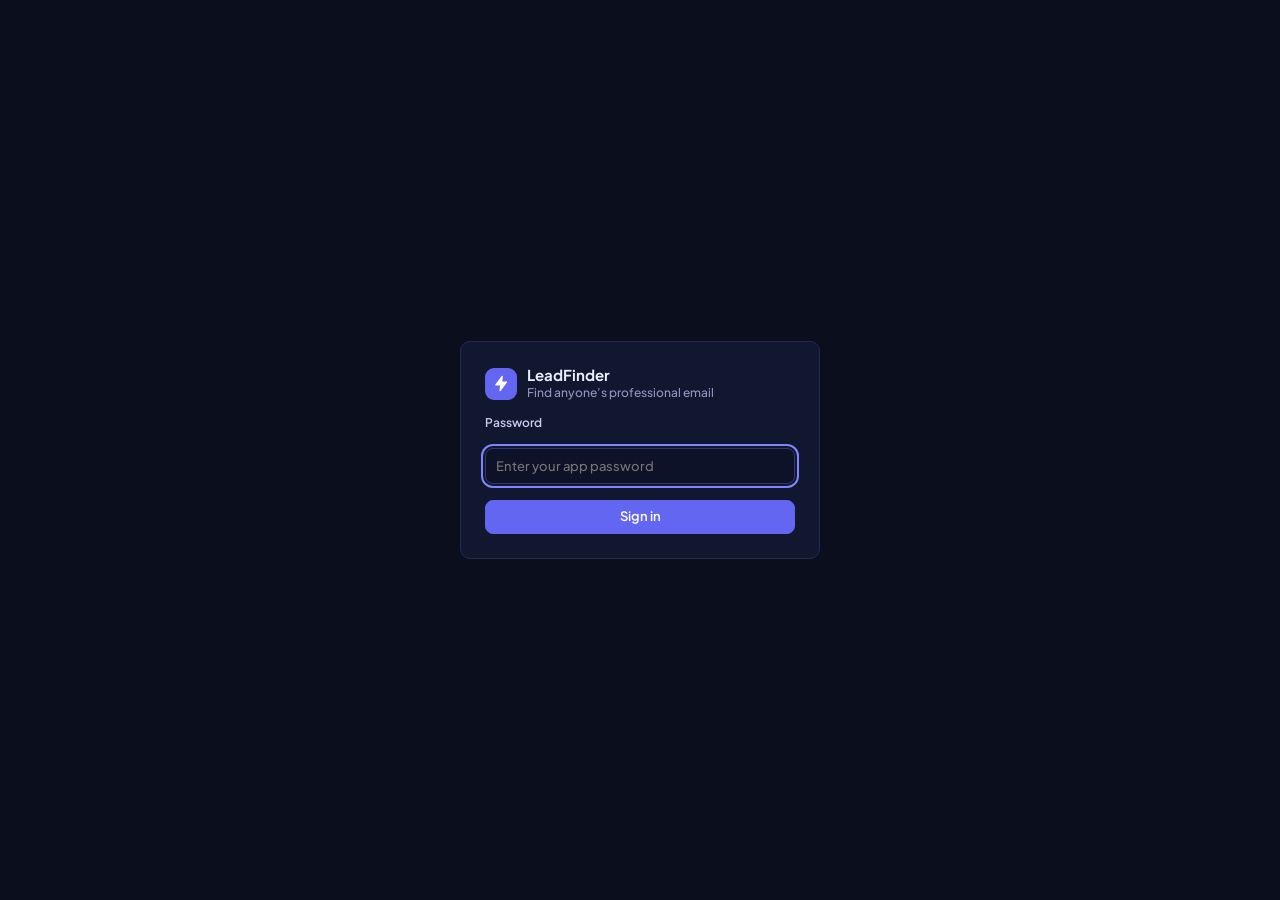
<file: static/login.html>
<!DOCTYPE html>
<html lang="en">
<head>
  <meta charset="UTF-8">
  <meta name="viewport" content="width=device-width, initial-scale=1.0">
  <title>Login — LeadFinder</title>
  <link rel="stylesheet" href="https://fonts.googleapis.com/css2?family=Plus+Jakarta+Sans:wght@500;600;700&display=swap"><link rel="stylesheet" href="style.css?v=2026.10.31-3">
</head>
<body>
  <div class="login-wrap">
    <form id="login-form" class="card login-card">
      <div class="logo"><div class="lg"><svg class="i" viewBox="0 0 24 24" style="fill:#fff;stroke:#fff"><path d="M13 2 4 14h7l-1 8 9-12h-7z"/></svg></div><div><b>LeadFinder</b><small>Find anyone’s professional email</small></div></div>
      <label class="f" for="password">Password</label>
      <input type="password" id="password" placeholder="Enter your app password" class="pw" autofocus autocomplete="current-password" required>
      <button type="submit" class="btn p c">Sign in</button>
      <p id="login-msg" class="msg"></p>
    </form>
  </div>
  <script>
    document.getElementById("login-form").addEventListener("submit", async (e) => {
      e.preventDefault();
      const msg = document.getElementById("login-msg");
      msg.textContent = "";
      try {
        const res = await fetch("/api/login", {
          method: "POST",
          headers: { "Content-Type": "application/json" },
          body: JSON.stringify({ password: document.getElementById("password").value }),
        });
        const body = await res.json();
        if (!res.ok) throw new Error(body.error || "Sign-in failed. Try again.");
        location.href = "/";
      } catch (err) {
        msg.textContent = err.message;
        msg.className = "msg err";
      }
    });
  </script>
</body>
</html>
</file>
<file: static/style.css>
/* LeadFinder UI — compact, flat dark theme. Base 13px; scale 11/12/13/14/20. */
:root{--bg:#0b0e1c;--sb:#0d1124;--card:#121730;--card2:#0f1329;--bd:#232a52;--bd2:#2f3868;--tx:#e9ecfa;--mu:#8d96bd;--pr:#6366f1;--pr2:#8184ff;--gr:#22c55e;--or:#f59e0b;--bl:#3b82f6;--ye:#facc15;--rd:#ef4444;--r:8px;color-scheme:dark;box-sizing:border-box;padding-top:env(safe-area-inset-top,0px);padding-bottom:env(safe-area-inset-bottom,0px)}
html{scroll-padding-top:64px}
*,*:before,*:after{box-sizing:border-box}
body{margin:0;background:var(--bg);color:var(--tx);font:500 13px/1.45 "Plus Jakarta Sans",system-ui,-apple-system,"Segoe UI",sans-serif;-webkit-font-smoothing:antialiased}
button,input,select{font:inherit;color:inherit}button{cursor:pointer;background:var(--card);border:1px solid var(--bd2);border-radius:var(--r);padding:6px 12px}
input,select{background:#0e1228;border:1px solid var(--bd2);border-radius:var(--r);padding:6px 10px}option{background:#0e1228}
svg.i{width:16px;height:16px;fill:none;stroke:currentColor;stroke-width:1.8;stroke-linecap:round;stroke-linejoin:round;flex:none}
:focus-visible{outline:2px solid var(--pr2);outline-offset:2px}
.hidden{display:none!important}.sr{position:absolute;width:1px;height:1px;opacity:0;overflow:hidden}.mu{color:var(--mu)}.ye{color:var(--ye)}.gr{color:var(--gr);display:flex}
.msg{font-size:12.5px;margin:0}.msg:empty{display:none}.msg.ok{color:#4ade80}.msg.err{color:#ff7b7b}.msg.warn{color:#fbbf24}
.hint{color:var(--mu);font-size:12px;margin:0}.sub{color:var(--mu);font-size:12px;margin:2px 0 0;font-weight:500}.mini{color:var(--mu);font-size:12px;margin:0 0 4px}

/* ---- shell ---- */
.app{display:grid;grid-template-columns:208px minmax(0,1fr);min-height:100vh}
.sidebar{background:var(--sb);border-right:1px solid var(--bd);padding:14px 10px;display:flex;flex-direction:column;gap:14px;position:sticky;top:0;height:100vh;overflow:auto}
.logo{display:flex;gap:10px;align-items:center;padding:0 6px}
.logo .lg{width:32px;height:32px;border-radius:9px;background:var(--pr);display:grid;place-items:center}.logo .lg svg{width:17px;height:17px}
.logo b{font-size:15px;font-weight:700;display:block;line-height:1.2}.logo small{display:none;color:var(--mu);font-size:12px}
nav.m{display:flex;flex-direction:column;gap:2px}
nav.m button{display:flex;gap:10px;align-items:center;background:none;border:0;border-radius:var(--r);padding:8px 10px;color:#c5cbea;text-align:left;width:100%}
nav.m button:hover{background:#171d3b}nav.m button.active{background:#1c2250;color:#fff;box-shadow:inset 2px 0 0 var(--pr2)}
.sbx{margin-top:auto;display:flex;flex-direction:column;gap:10px}
.sc{background:var(--card);border:1px solid var(--bd);border-radius:10px;padding:10px 12px}
.sc h4{margin:0 0 2px;font-size:12px;display:flex;justify-content:space-between;align-items:center;gap:8px}.sc h4 span{display:flex;gap:6px;align-items:center}.sc h4 svg{width:14px;height:14px}
.sc p.s{margin:0 0 8px;color:var(--mu);font-size:11.5px}
.pv{width:24px;height:24px;border-radius:7px;display:grid;place-items:center;font-weight:800;font-size:12px;color:#fff;flex:none}.pv svg{width:14px;height:14px;fill:#fff;stroke:none}
.hu{background:#f4601e}.pr{background:#2f6bff}.ap{background:var(--ye);color:#111}.ap svg{fill:#111}
.lm{display:flex;align-items:center;gap:8px;margin-bottom:8px}.lm:last-child{margin-bottom:0}.lm .nm{flex:1;min-width:0}.lm .v{color:#cdd3f6;font-size:12px}.lr{display:flex;justify-content:space-between;font-size:12px}
.bar{height:5px;border-radius:9px;background:#1b2350;overflow:hidden;margin-top:4px}.bar i{display:block;height:100%;border-radius:9px}
.dt{width:7px;height:7px;border-radius:50%;background:var(--gr);display:inline-block}.dt.off{background:#6b7280}
main{min-width:0;display:flex;flex-direction:column}
.top{display:flex;align-items:center;gap:12px;padding:0 24px;height:52px;border-bottom:1px solid var(--bd);background:var(--sb);position:sticky;top:0;z-index:20}
.srch{flex:1;max-width:420px;display:flex;align-items:center;gap:8px;background:var(--card);border:1px solid var(--bd);border-radius:var(--r);padding:0 10px;height:34px;color:var(--mu)}
.srch input{flex:1;background:none;border:0;outline:0;min-width:0;padding:0}.kb{border:1px solid var(--bd2);border-radius:5px;padding:0 6px;font-size:11px}
.tr{margin-left:auto;display:flex;align-items:center;gap:6px}.menu{position:relative}
.bell{width:34px;height:34px;padding:0;border-radius:50%;display:grid;place-items:center;position:relative}
.bdg{position:absolute;top:-3px;right:-3px;min-width:16px;height:16px;padding:0 4px;border-radius:8px;background:var(--rd);color:#fff;font-size:10px;font-weight:700;display:grid;place-items:center}
.usr{display:flex;align-items:center;gap:8px;background:none;border:0;padding:3px 8px 3px 3px;border-radius:20px;font-weight:600}.usr:hover{background:var(--card)}
.av{width:28px;height:28px;border-radius:50%;background:var(--pr);display:grid;place-items:center;font-weight:700;font-size:11px}
.pop{position:absolute;right:0;top:calc(100% + 8px);width:320px;max-width:calc(100vw - 24px);background:var(--card);border:1px solid var(--bd2);border-radius:10px;box-shadow:0 12px 32px #000a;z-index:40;overflow:hidden}.pop[hidden]{display:none}.pop.sm{width:240px}
.nh,.mh{display:flex;justify-content:space-between;align-items:center;gap:8px;padding:10px 12px;border-bottom:1px solid var(--bd);font-weight:700}
.nh button{background:none;border:0;padding:2px 4px;color:var(--pr2);font-size:12px;font-weight:600}.mh{display:block}.mh small{display:block;color:var(--mu);font-weight:500}
.nl{max-height:340px;overflow:auto}.nz{padding:22px 12px;color:var(--mu);text-align:center}
.ni,.mi{display:flex;gap:10px;align-items:flex-start;width:100%;background:none;border:0;border-bottom:1px solid var(--bd);border-radius:0;padding:10px 12px;text-align:left}.mi{align-items:center;border-bottom:0}
.ni:hover,.mi:hover{background:#171d3b}.ni b{display:block;font-size:12.5px}.ni span.d{color:var(--mu);font-size:12px;display:block}
.ni:before{content:"";width:7px;height:7px;border-radius:50%;margin-top:5px;flex:none;background:transparent}.ni.u:before{background:var(--pr2)}
.lv{width:3px;align-self:stretch;border-radius:3px;flex:none;background:var(--bd2)}.lv.warn{background:var(--or)}.lv.err{background:var(--rd)}.lv.ok{background:var(--gr)}
.mi.note{color:var(--mu);font-size:12px;cursor:default}.mi.note:hover{background:none}

/* ---- page ---- */
.pg{padding:18px 24px 32px;display:flex;flex-direction:column;gap:14px;width:100%;max-width:1180px}
.panel{display:none}.panel.active{display:flex;flex-direction:column;gap:14px}
.hd{display:flex;justify-content:space-between;gap:12px;align-items:flex-start}.hd .hr{display:flex;gap:8px;flex-wrap:wrap}
.hd h1{margin:0;font-size:20px;font-weight:700;letter-spacing:-.2px;line-height:1.25}.hd p{margin:3px 0 0;color:var(--mu);font-size:13px;max-width:64ch}
.btn{display:inline-flex;align-items:center;gap:7px;background:var(--card);border:1px solid var(--bd2);border-radius:var(--r);padding:0 12px;height:34px;color:#dfe4ff;font-weight:600;white-space:nowrap;text-decoration:none}.btn:hover{border-color:#4a56a0}
.btn.p{background:var(--pr);border-color:var(--pr);color:#fff}.btn.p:hover{background:#7477f5}.btn.ol{background:none;color:#aeb9ff}
.btn.sm{height:26px;padding:0 10px;font-size:12px}.btn.c{width:100%;justify-content:center}.btn.p.c{margin-top:4px}
.card{background:var(--card);border:1px solid var(--bd);border-radius:10px;padding:14px}
.card h3{margin:0;font-size:14px;font-weight:700;display:flex;align-items:center;gap:8px}.card h3 svg{width:16px;height:16px;color:var(--pr2)}
.card.valid{border-left:3px solid var(--gr)}.card.risky{border-left:3px solid var(--or)}.card.not_found{border-left:3px solid var(--rd)}
.card .in{margin-bottom:10px}.card .fm .in,.card .tbl-h .in,.cp .in{margin:0}.sec{font-size:14px;margin:8px 0 -4px}
.cols{display:grid;grid-template-columns:minmax(0,1fr) 280px;gap:14px;align-items:start}.cols.wide{grid-template-columns:minmax(0,1fr) 320px}.stk{display:flex;flex-direction:column;gap:14px}
.rowh{display:flex;justify-content:space-between;align-items:center;gap:8px;margin-bottom:6px}.th{align-items:flex-start}
.ib{width:32px;height:32px;border-radius:8px;background:#1a2050;display:grid;place-items:center;flex:none}.ib svg{width:16px;height:16px}
.chips{display:flex;gap:8px;flex-wrap:wrap;align-items:center}.chips.g8{gap:6px}
.chip{display:flex;gap:8px;align-items:center;background:var(--card);border:1px solid var(--bd);border-radius:20px;padding:4px 12px 4px 5px;font-weight:600}
.chip em{font-style:normal;color:var(--mu);font-size:12px;display:flex;gap:6px;align-items:center;font-weight:500}
.pill{margin-left:auto;display:flex;gap:6px;align-items:center;background:#1a2050;color:#aeb9ff;border-radius:20px;padding:5px 12px;font-size:12px;font-weight:600}

/* ---- forms ---- */
label.f{display:block;font-size:12px;color:#c5cbea;margin-bottom:5px;font-weight:600}
.in{display:flex;align-items:center;gap:8px;background:#0e1228;border:1px solid var(--bd2);border-radius:var(--r);padding:0 10px;height:36px;color:var(--mu)}
.in input,.in select{flex:1;min-width:0;background:none;border:0;padding:0;outline:0;color:var(--tx)}.in input::placeholder{color:#6a76a8}.in:focus-within{border-color:var(--pr2);box-shadow:0 0 0 2px #6366f133}
.in.sel{justify-content:space-between;width:150px}.in.w{width:84px;height:30px}.in.grow{flex:1;min-width:200px}.in.rng{width:160px;color:var(--tx)}
.fm{display:grid;grid-template-columns:repeat(3,minmax(0,1fr));gap:12px}.fm .s2{grid-column:span 2}.fm .go{grid-column:3;align-self:end;height:36px;justify-content:center}
.ft{display:flex;gap:8px;align-items:center;margin-top:12px;color:var(--mu);flex-wrap:wrap;font-size:12px}
.tag{display:flex;gap:6px;align-items:center;background:#0e1228;border:1px solid var(--bd);border-radius:6px;padding:3px 8px;color:var(--tx)}.tag .pv{width:16px;height:16px;border-radius:4px;font-size:9px}.tag .pv svg{width:10px;height:10px}
.vf{margin-left:auto;display:flex;gap:6px;align-items:center}
label.check{display:flex;gap:8px;align-items:center;font-size:12.5px}label.check small{color:var(--mu)}label.check input{width:auto}
.row{display:flex;gap:10px;flex-wrap:wrap;align-items:flex-end}.row label{flex:1;min-width:150px;font-size:12px}.btns{display:flex;gap:8px;margin-top:12px;flex-wrap:wrap}.mt{margin-top:12px}
.tog{width:36px;height:20px;border-radius:20px;background:var(--pr);position:relative;border:0;padding:0;flex:none}.tog:after{content:"";position:absolute;top:3px;right:3px;width:14px;height:14px;border-radius:50%;background:#fff}
.tog.off{background:#1b2350}.tog.off:after{right:auto;left:3px;background:#8e99c6}.en{display:flex;gap:8px;align-items:center}
.cp{display:flex;flex-direction:column;gap:6px}.cp h4{justify-content:flex-start}.cp .f{margin:6px 0 0}.gap{margin:14px 0 0!important;color:var(--mu);font-size:12px}

/* ---- tables & data ---- */
table{width:100%;border-collapse:collapse}th{color:var(--mu);font-weight:600;text-align:left;font-size:11.5px;padding:8px 10px;background:#0f1329;white-space:nowrap}
td{padding:8px 10px;border-top:1px solid #1a2147;font-size:12.5px;white-space:nowrap}
.tw,.table-wrap{overflow-x:auto;border:1px solid var(--bd);border-radius:8px;margin-top:10px}#history-table .table-wrap{max-height:520px;overflow:auto}
.tbl-h{display:flex;gap:10px;align-items:center;justify-content:space-between;flex-wrap:wrap}.tbl-h .r,.card .r{display:flex;gap:8px;flex-wrap:wrap}
.nmc,.co{display:flex;gap:8px;align-items:center}.ini{width:26px;height:26px;border-radius:50%;display:grid;place-items:center;font-size:10px;font-weight:700;color:#fff}.cob{width:20px;height:20px;border-radius:5px;display:grid;place-items:center;font-size:10px;font-weight:700;color:#fff}
.src{display:inline-flex;gap:6px;align-items:center;background:#171d3b;border:1px solid var(--bd2);border-radius:6px;padding:2px 8px 2px 3px;font-size:11.5px}.src .pv{width:16px;height:16px;border-radius:4px;font-size:9px}.src .pv svg{width:10px;height:10px}.src.o{padding:2px 8px}
.st,.badge{display:inline-flex;gap:5px;align-items:center;border-radius:6px;padding:2px 8px;font-size:11.5px;font-weight:600}
.st.v,.badge.valid{background:#0f3a2a;color:#4ade80}.st.p,.badge.risky{background:#4a2c0f;color:#fb923c}.st.c{background:#0b3a35;color:#3ddc97}.st.pr{background:#10357a;color:#6ea8ff}.st.fl,.badge.not_found{background:#4a1520;color:#ff6b6b}.st.a{background:#0e3a2f;color:#34d399}
.kv{display:flex;align-items:center;gap:10px;padding:7px 0}.kv b{margin-left:auto;font-weight:500;color:var(--mu)}.kv .ok{margin-left:auto;display:flex;gap:8px;align-items:center;color:#c5cbea;font-weight:500}
.empty{display:flex;gap:12px;align-items:center;padding:12px 0 0;color:var(--mu)}.empty .ic{width:32px;height:32px;border-radius:50%;background:#171d3b;display:grid;place-items:center;flex:none}.rl-empty{padding:22px;text-align:center;color:var(--mu)}
.stats{display:grid;grid-template-columns:repeat(4,1fr);gap:12px}
.stat{border-radius:10px;border:1px solid var(--bd);background:var(--card);padding:12px;display:flex;flex-direction:column;gap:6px}
.stat .t{display:flex;gap:10px;align-items:center}.stat .ic,.pst .ic,.how .ic{width:32px;height:32px;border-radius:8px;display:grid;place-items:center;color:#fff;flex:none}.stat .ic svg{width:16px;height:16px}
.stat small{color:var(--mu);font-size:12px}.stat .big{font-size:22px;font-weight:700;line-height:1.15}.stat .big span{font-size:14px;color:var(--mu);font-weight:600}.up2{color:var(--gr);font-size:12px}
.g2{display:grid;gap:14px}.g2.a{grid-template-columns:1fr 1.25fr}.g2.b{grid-template-columns:1.3fr 1fr}.card .g2{grid-template-columns:1fr 1fr;margin-top:10px}
.pipe{display:grid;grid-template-columns:repeat(4,1fr);gap:12px;margin-top:10px}.pst{background:var(--card2);border:1px solid var(--bd);border-radius:8px;padding:10px}
.pst .t{display:flex;gap:8px;align-items:center;font-weight:600;font-size:12px}.pst .ic{width:26px;height:26px}.pst .ic svg{width:14px;height:14px}.pst .big{font-size:20px;font-weight:700;margin:4px 0 0}.pst small{color:var(--mu);font-size:11.5px}
.lg2{display:flex;gap:12px;font-size:12px;color:var(--mu);align-items:center}.lg2 i{display:inline-block;width:8px;height:8px;border-radius:50%;margin-right:5px}
.svgc svg{width:100%;height:auto;display:block}.svgc .empty{padding:40px 0;justify-content:center}
.charts{display:grid;grid-template-columns:repeat(2,minmax(0,1fr));gap:14px}.chart{background:var(--card);border:1px solid var(--bd);border-radius:10px;min-height:240px;min-width:0;overflow:hidden}
.alert{padding:9px 12px;border-radius:8px;font-weight:600;font-size:12.5px;margin-bottom:6px}.alert.warn{background:#3d2a0a;color:#fbbf24;border:1px solid #7a5410}.alert.err{background:#401018;color:#ff8a8a;border:1px solid #7a2030}
details{margin-top:10px}summary{cursor:pointer;color:var(--mu)}pre{background:#080b18;border:1px solid var(--bd);color:#cdd8ff;padding:10px;border-radius:8px;overflow-x:auto;white-space:pre-wrap;font-size:12px}code{background:#171d3b;border-radius:5px;padding:1px 5px}
.bar.big{height:8px;margin:10px 0 4px}#bar-fill{height:100%;width:0;background:var(--pr);transition:width .2s}

/* ---- csv / automation ---- */
.req{display:grid;grid-template-columns:1.6fr 1fr;gap:0}.req>div:last-child{border-left:1px solid var(--bd);padding-left:20px;margin-left:20px}.req hr{border:0;border-top:1px solid var(--bd);margin:12px 0}
.upl{cursor:pointer;border:1.5px dashed var(--bd2);border-radius:10px;background:var(--card2);padding:24px 16px;text-align:center;display:flex;flex-direction:column;align-items:center;gap:6px}.upl.drag{border-color:var(--pr2);background:#151b3f}
.upl h4{margin:4px 0 0;font-size:14px}.upl p{margin:0;color:var(--mu)}.upl small{color:var(--mu);font-size:11.5px}.upl .lnk{color:#7fa8ff;display:flex;gap:6px;align-items:center;text-decoration:none;margin-top:2px}.big-i svg{width:36px;height:36px;color:var(--pr2)}.big-i2 svg{width:20px;height:20px}
.cc{display:grid;grid-template-columns:repeat(3,1fr);gap:8px;margin:10px 0}.cc div{background:var(--card2);border:1px solid var(--bd);border-radius:8px;padding:8px 10px;font-size:12px;color:var(--mu)}.cc code{display:block;color:#fff;font:600 12.5px ui-monospace,Menlo,Consolas,monospace;background:none;padding:0}
.tip{display:flex;gap:8px;align-items:center;padding:4px 0;color:#c5cbea}.tip svg{color:var(--gr)}.tipt{font-size:13px;margin:10px 0 2px}
.how{display:flex;flex-direction:column;gap:14px;margin-top:12px}.how div.s{display:flex;gap:10px}.how b{display:block;font-size:13px}.how p{margin:1px 0 0;color:var(--mu);font-size:12px}
.tk{display:grid;grid-template-columns:1.2fr 1fr;gap:18px}.tk .g2{grid-template-columns:1fr auto}.yt{background:var(--card2);border-radius:8px}
.oc{display:grid;grid-template-columns:minmax(0,1fr) 240px;gap:0}.oc>div:last-child{border-left:1px solid var(--bd);padding-left:20px;margin-left:20px}.r3{display:grid;grid-template-columns:1fr 1.3fr 1.4fr;gap:12px}
.sup{display:grid;grid-template-columns:1fr 1fr;gap:8px 12px;margin-top:10px}.sup div{display:flex;gap:8px;align-items:center}.sup .pv.sl{background:#7c3aed}.sup .pv.ap2{background:#2f6bff}.sup .pv.ot{background:#171d3b;border:1px solid var(--bd2)}.sup .pv svg{width:14px;height:14px;fill:none;stroke:#fff}.pv.pr svg{fill:none;stroke:#fff}
.plat{cursor:pointer;border-radius:8px;padding:4px}.plat:hover,.plat:focus-visible{background:#171d3b}.plat.sel{outline:1px solid var(--pr2)}
.cp-b{background:none;border:0;padding:2px;color:var(--mu);display:inline-flex;vertical-align:middle}.cp-b:hover{color:#fff}

/* ---- modal ---- */
.modal{position:fixed;inset:0;background:#02040dcc;display:grid;place-items:center;z-index:70;padding:20px}.mbox{position:relative;width:min(460px,100%);background:var(--card);border:1px solid var(--bd2);border-radius:14px;padding:22px;box-shadow:0 20px 60px #000a}
.mbox .x{position:absolute;top:10px;right:12px;width:30px;height:30px;padding:0;font-size:18px;line-height:1}.tsi{width:44px;height:44px;border-radius:12px;display:grid;place-items:center;background:var(--pr);margin-bottom:12px}.tsi svg{width:22px;height:22px}
.mbox h3{font-size:17px;margin:0 0 6px}.mbox p{color:#c5cbea;margin:0 0 16px;line-height:1.55}.dots{display:flex;gap:6px;margin:6px 0 14px}.dots i{width:7px;height:7px;border-radius:50%;background:#26306b}.dots i.on{background:var(--pr2);width:20px;border-radius:5px}.mbox .btns{margin:0;justify-content:space-between}

.kg{display:grid;grid-template-columns:1fr 1fr;gap:14px 12px}.kg .s2{grid-column:span 2}.opts{display:flex;flex-direction:column;gap:12px}.sv{align-items:center;margin-top:2px}.lm .nm{font-size:12.5px}
/* ---- login ---- */
.login-wrap{min-height:100vh;display:grid;place-items:center;padding:20px}.login-card{width:min(360px,100%);display:flex;flex-direction:column;gap:12px;padding:24px}.login-card .logo{padding:0}.login-card .logo small{display:block}.login-card .pw{height:36px}

@media(max-width:1100px){.cols,.cols.wide,.g2.a,.g2.b,.tk,.req,.oc,.charts{grid-template-columns:1fr}.req>div:last-child,.oc>div:last-child{border:0;padding:0;margin:0}.stats{grid-template-columns:1fr 1fr}}
@media(max-width:860px){.app{grid-template-columns:1fr}.sidebar{position:static;height:auto;padding:10px}.sbx{display:none}nav.m{flex-direction:row;overflow-x:auto}nav.m button{width:auto;white-space:nowrap}.fm,.r3,.pipe,.cc,.kg{grid-template-columns:1fr}.kg .s2{grid-column:auto}.fm .s2,.fm .go{grid-column:auto}.hd{flex-direction:column}.top{padding:0 12px}.pg{padding:14px 12px 24px}.un{display:none}.in.rng,.in.sel{width:100%}}
@media(prefers-reduced-motion:reduce){*{transition:none!important}}
</file>
